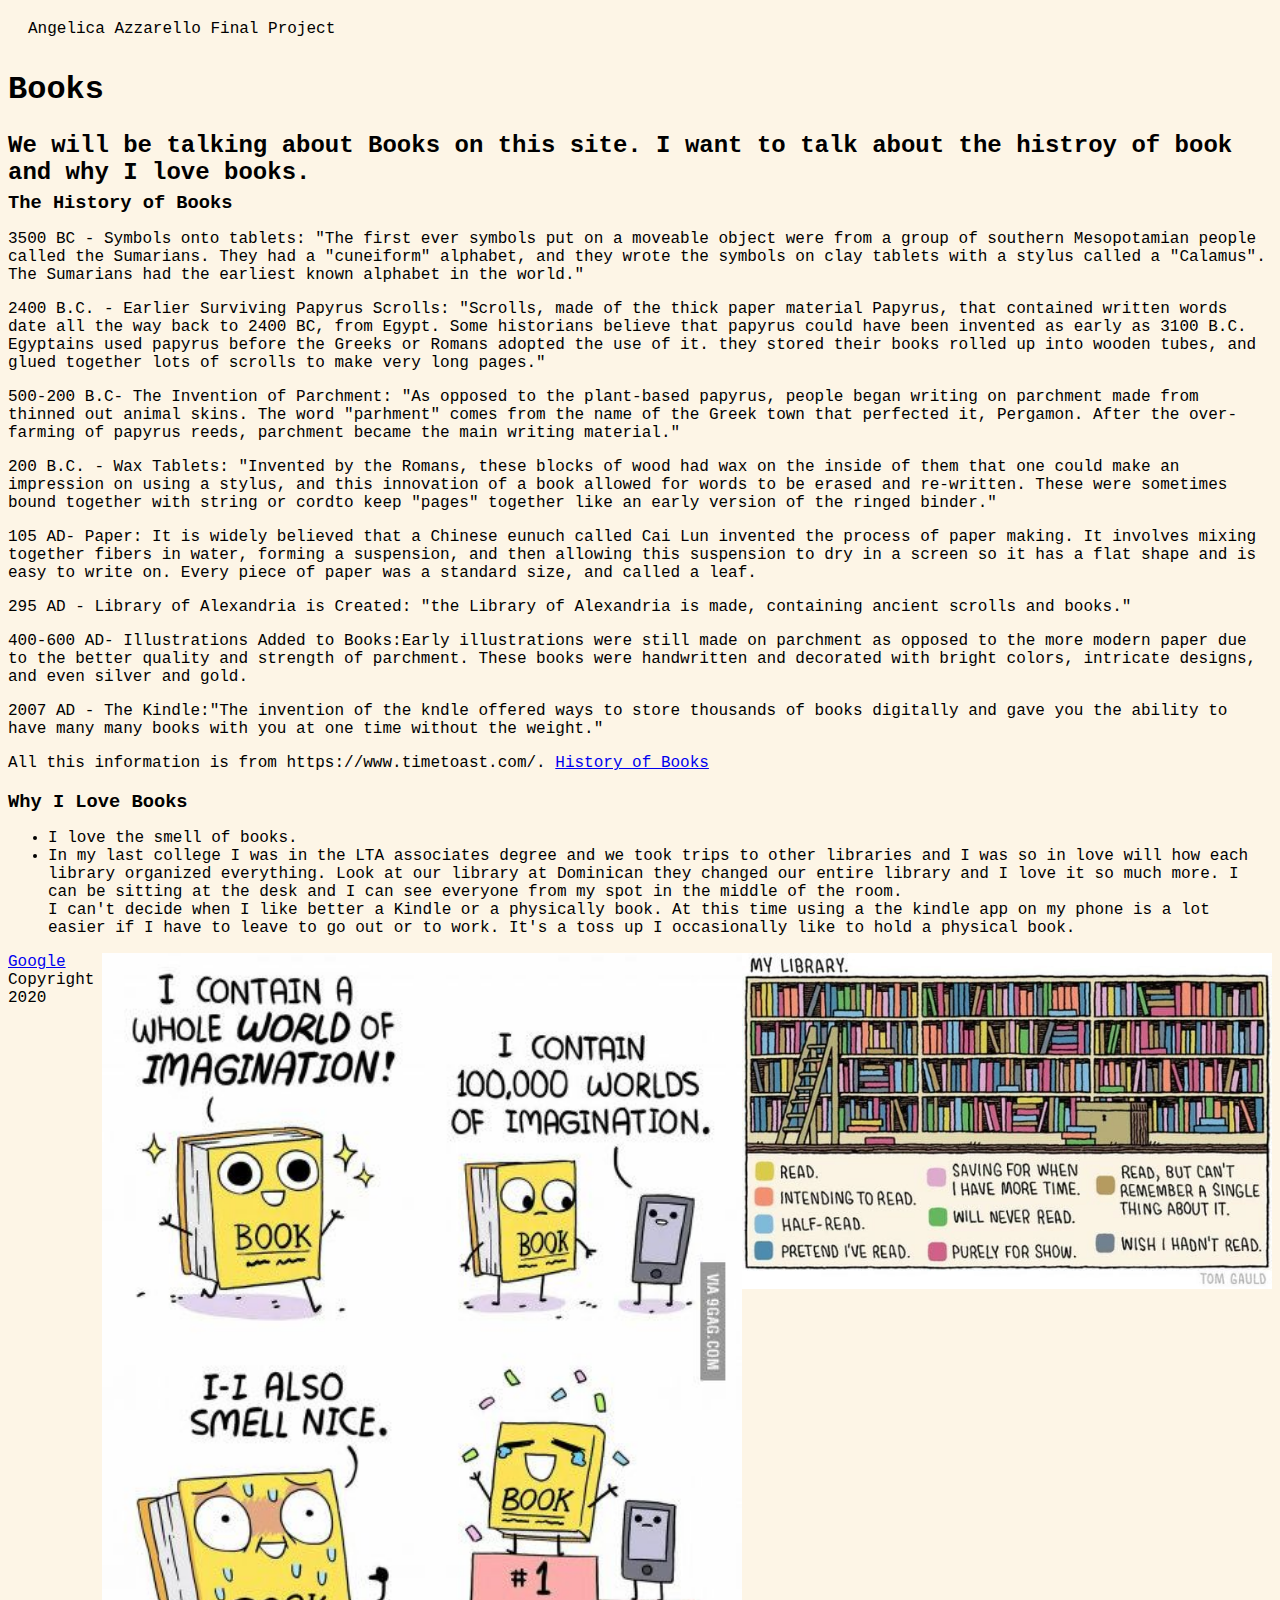
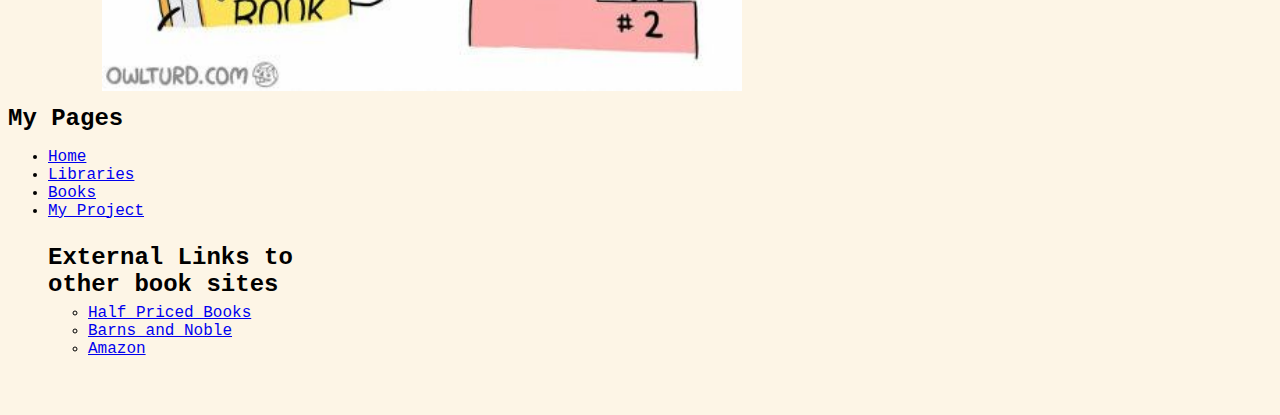
<file: Books.html>
<!DOCTYPE html>
<html>
<head>
	<meta name="viewport" content="width=device-width, intial-scale=1, minimum-scale=1">
	<link rel="stylesheet" href="Books.css"
</head>
<body>
	<header class="wrapper"
		<h1 id="page-title">Angelica Azzarello Final Project</h1>
	</header>
	<article>
	<div class="row"/>
	<h1> Books </h1>

	<h2> We will be talking about Books on this site. I want to talk about the histroy of book and why I love books. </h2>

	</article>

	<h3>The History of Books</h3>

	<p>3500 BC - Symbols onto tablets: "The first ever symbols put on a moveable object were from a group of southern Mesopotamian people called the Sumarians. They had a "cuneiform" alphabet, and they wrote the symbols on clay tablets with a stylus called a "Calamus". The Sumarians had the earliest known alphabet in the world."</p>
	<p>2400 B.C. - Earlier Surviving Papyrus Scrolls: "Scrolls, made of the thick paper material Papyrus, that contained written words date all the way back to 2400 BC, from Egypt. Some historians believe that papyrus could have been invented as early as 3100 B.C. Egyptains used papyrus before the Greeks or Romans adopted the use of it. they stored their books rolled up into wooden tubes, and glued together lots of scrolls to make very long pages." </p>
	<p>500-200 B.C- The Invention of Parchment: "As opposed to the plant-based papyrus, people began writing on parchment made from thinned out animal skins. The word "parhment" comes from the name of the Greek town that perfected it, Pergamon. After the over-farming of papyrus reeds, parchment became the main writing material."</p>
	<p>200 B.C. - Wax Tablets: "Invented by the Romans, these blocks of wood had wax on the inside of them that one could make an impression on using a stylus, and this innovation of a book allowed for words to be erased and re-written. These were sometimes bound together with string or cordto keep "pages" together like an early version of the ringed binder."</p>
	<p>105 AD- Paper: It is widely believed that a Chinese eunuch called Cai Lun invented the process of paper making. It involves mixing together fibers in water, forming a suspension, and then allowing this suspension to dry in a screen so it has a flat shape and is easy to write on. Every piece of paper was a standard size, and called a leaf.</p>
	<p>295 AD - Library of Alexandria is Created: "the Library of Alexandria is made, containing ancient scrolls and books."</p>
	<p>400-600 AD- Illustrations Added to Books:Early illustrations were still made on parchment as opposed to the more modern paper due to the better quality and strength of parchment. These books were handwritten and decorated with bright colors, intricate designs, and even silver and gold.</p>
	<p> 2007 AD - The Kindle:"The invention of the kndle offered ways to store thousands of books digitally and gave you the ability to have many many books with you at one time without the weight."</p>

	All this information is from https://www.timetoast.com/.
	<a href="https://www.timetoast.com/timelines/the-history-of-books--3"> History of Books</a>

	<h3> Why I Love Books </h3>

	<ul>
		<li>I love the smell of books. </li>
		<li> In my last college I was in the LTA associates degree and we took trips to other libraries and I was so in love will how each library organized everything. Look at our library at Dominican they changed our entire library and I love it so much more. I can be sitting at the desk and I can see everyone from my spot in the middle of the room. </li
		<li> I can't decide when I like better a Kindle or a physically book. At this time using a the kindle app on my phone is a lot easier if I have to leave to go out or to work. It's a toss up I occasionally like to hold a physical book. </p>
	</ul>

	<div class="image">
	<img src="book-humor-my-library.jpg" alt="Book Humor"
	width="530" height="406"
	</div>

	<div class="image.2">
	<img src="3ca9b08e54ce0711971a8252d96a8427.jpg" alt="Book Jokes"
	width="640" height="406"
	</div>

	<aside>
	<h2> My Pages </h2>
	<ul>
	<li><a href="index.html">Home</a></li>
	<li><a href="Libraries.html">Libraries</a></li>
	<li><a href="Books.html">Books</a></li>
	<li><a href="MyProject.html">My Project</a></li>

	<h2>External Links to other book sites</h2>
		<ul>
			<li><a href="https://hpb.com/home?&size=25&#product-panel-home">Half Priced Books</a></li>
			<li><a href="https://www.barnesandnoble.com/">Barns and Noble</a></li>
			<li><a href="amazon.com"> Amazon</a></li>
		</ul>
	</aside>
	<nav>
		<a href="/Google/">Google</a>
	<footer>
	Copyright 2020
	</footer>
	</body>
	</html>
</file>
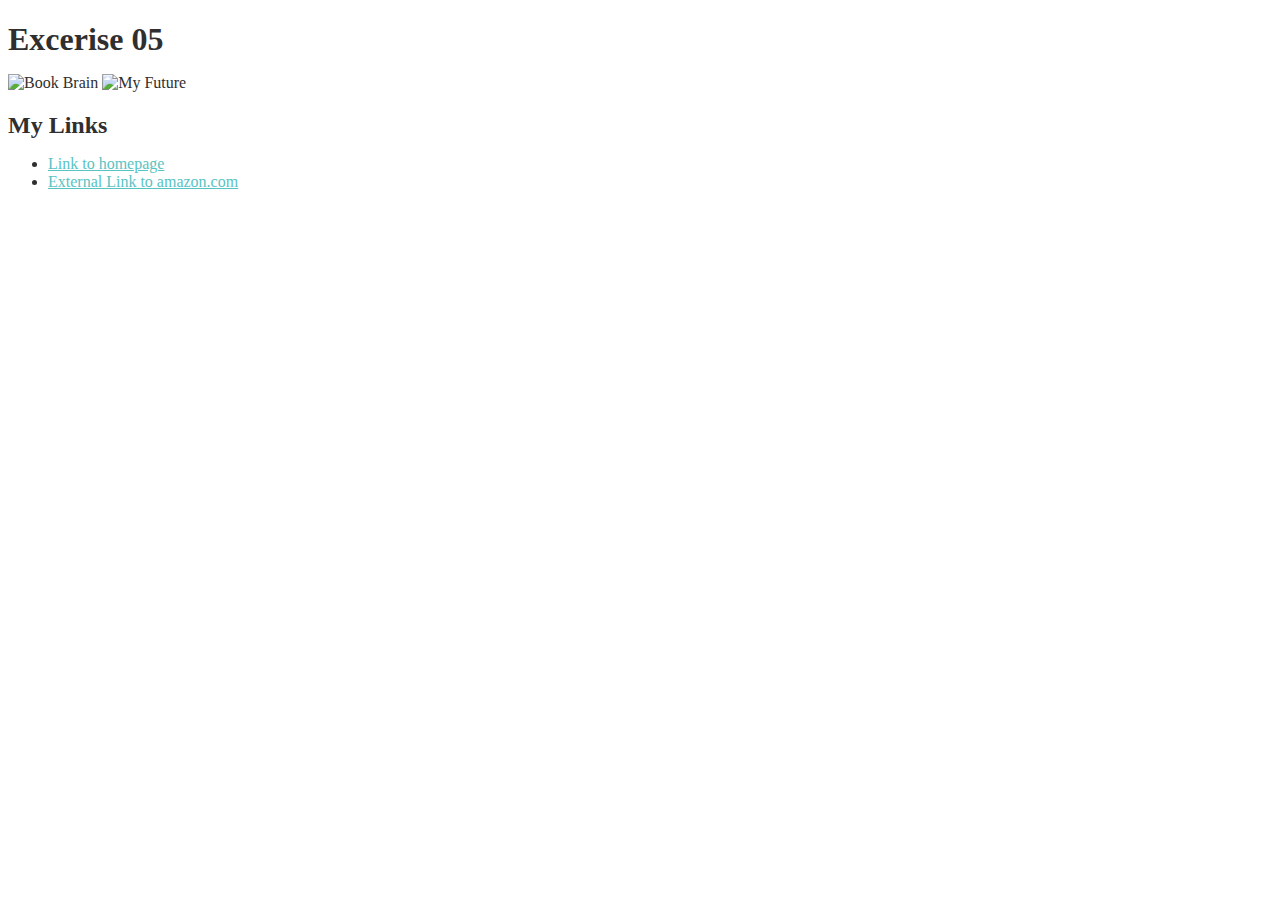
<file: exercises/Exercise05.html>
<!DOCTYPE HTML>
<html>
  <head>
    <title> Excerise 05</title>
    <link rel="stylesheet" type="text/css" href="../assets/style.css">
  </head>
  <body>
    <h1> Excerise 05</h1>
    <p> </p>

    <img alt= "Book Brain" title="Book Brain" scr="https://www.google.com/url?sa=i&url=https%3A%2F%2Fmedium.com%2Fthe-mission%2Fif-you-only-read-a-few-books-in-2018-read-these-89d03fc149c6&psig=AOvVaw2iw8Mn-71jr0LbB7Jkzlss&ust=1601821375720000&source=images&cd=vfe&ved=0CAIQjRxqFwoTCMjApOTPmOwCFQAAAAAdAAAAABAP"/>

    <img alt="My Future" title="My Future" src"../assets/images/books.jpg">
    <h2>My Links</h2>
    <ul>
      <li><a href="../index.html"> Link to homepage</a></li>
      <li><a href="https://amazon.com">External Link to amazon.com</a></li>
      </ul>
  </body>
</html>
</file>
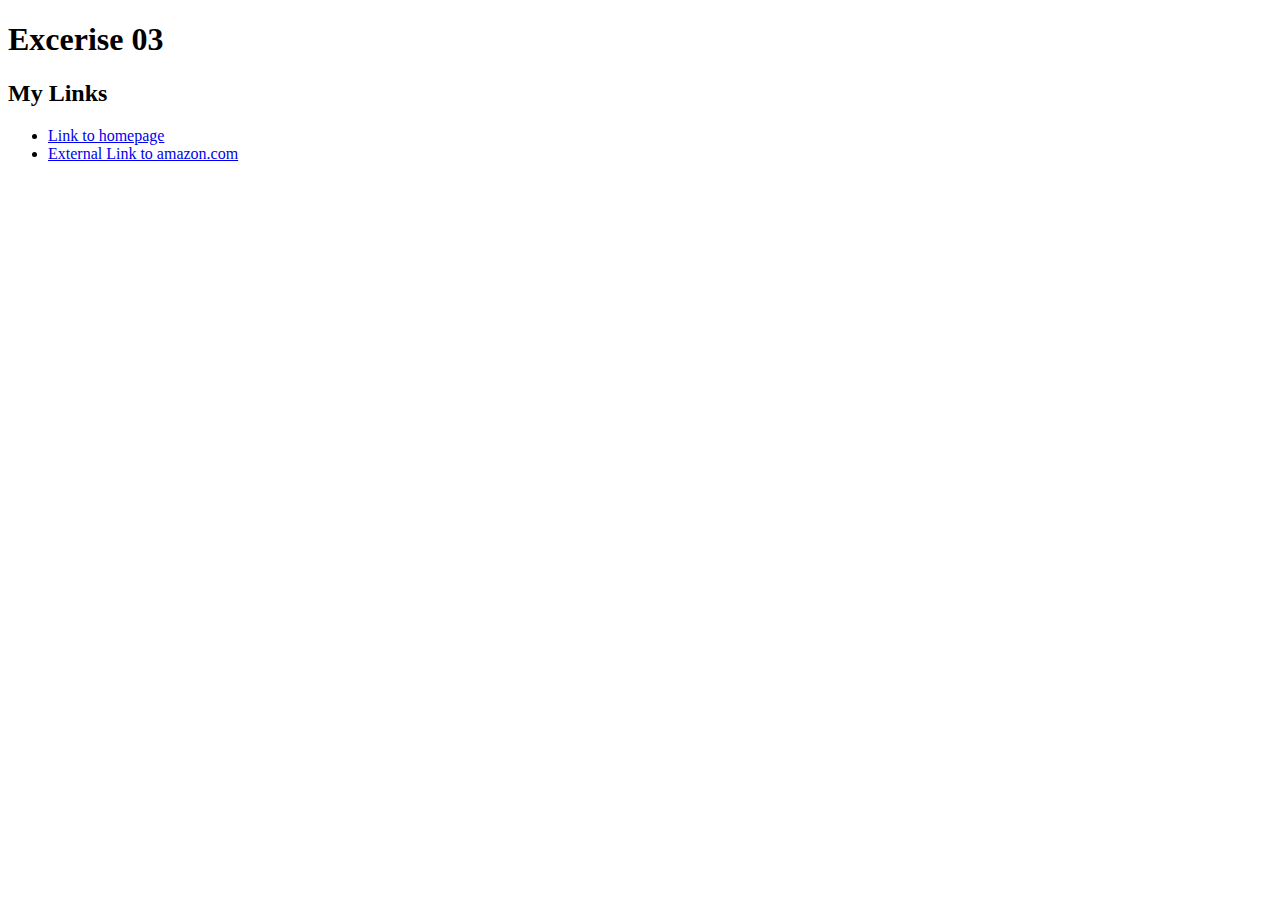
<file: exercises/exercises03.html>
<!DOCTYPE HTML>
<html>
  <head>
    <title> Excerise 03</title>
  </head>
  <body>
    <h1> Excerise 03</h1>
    <p> </p>
    <h2>My Links</h2>
    <ul>
      <li><a href="../index.html"> Link to homepage</a></li>
      <li><a href="https://amazon.com">External Link to amazon.com</a></li>
      </ul>
  </body>
</html>
</file>
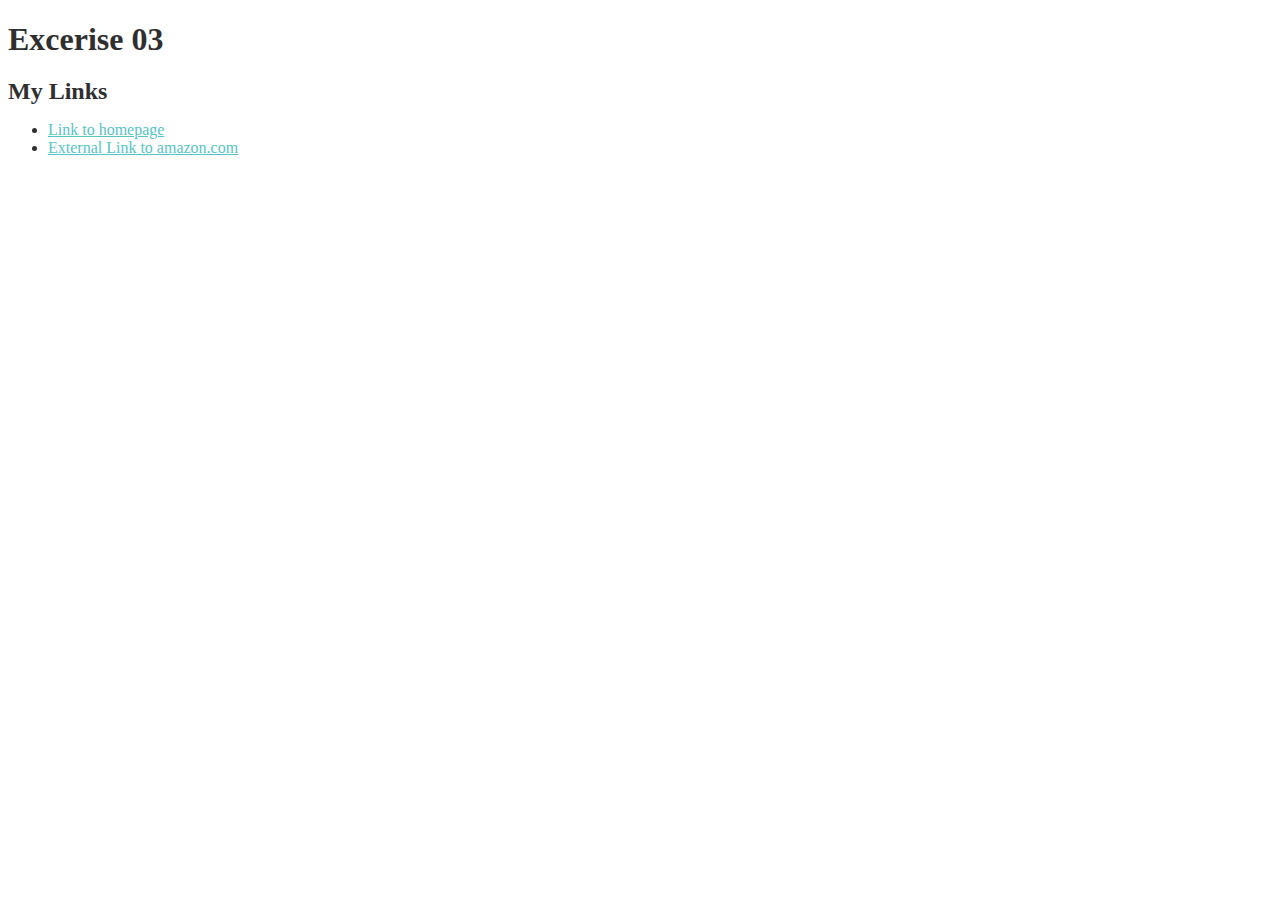
<file: exercises/exercises04.html>
<!DOCTYPE HTML>
<html>
  <head>
    <title> Excerise 04</title>
    <link rel="stylesheet" type="text/css" href="../assets/style.css">
  </head>
  <body>
    <h1> Excerise 03</h1>
    <p> </p>
    <h2>My Links</h2>
    <ul>
      <li><a href="../index.html"> Link to homepage</a></li>
      <li><a href="https://amazon.com">External Link to amazon.com</a></li>
      </ul>
  </body>
</html>
</file>
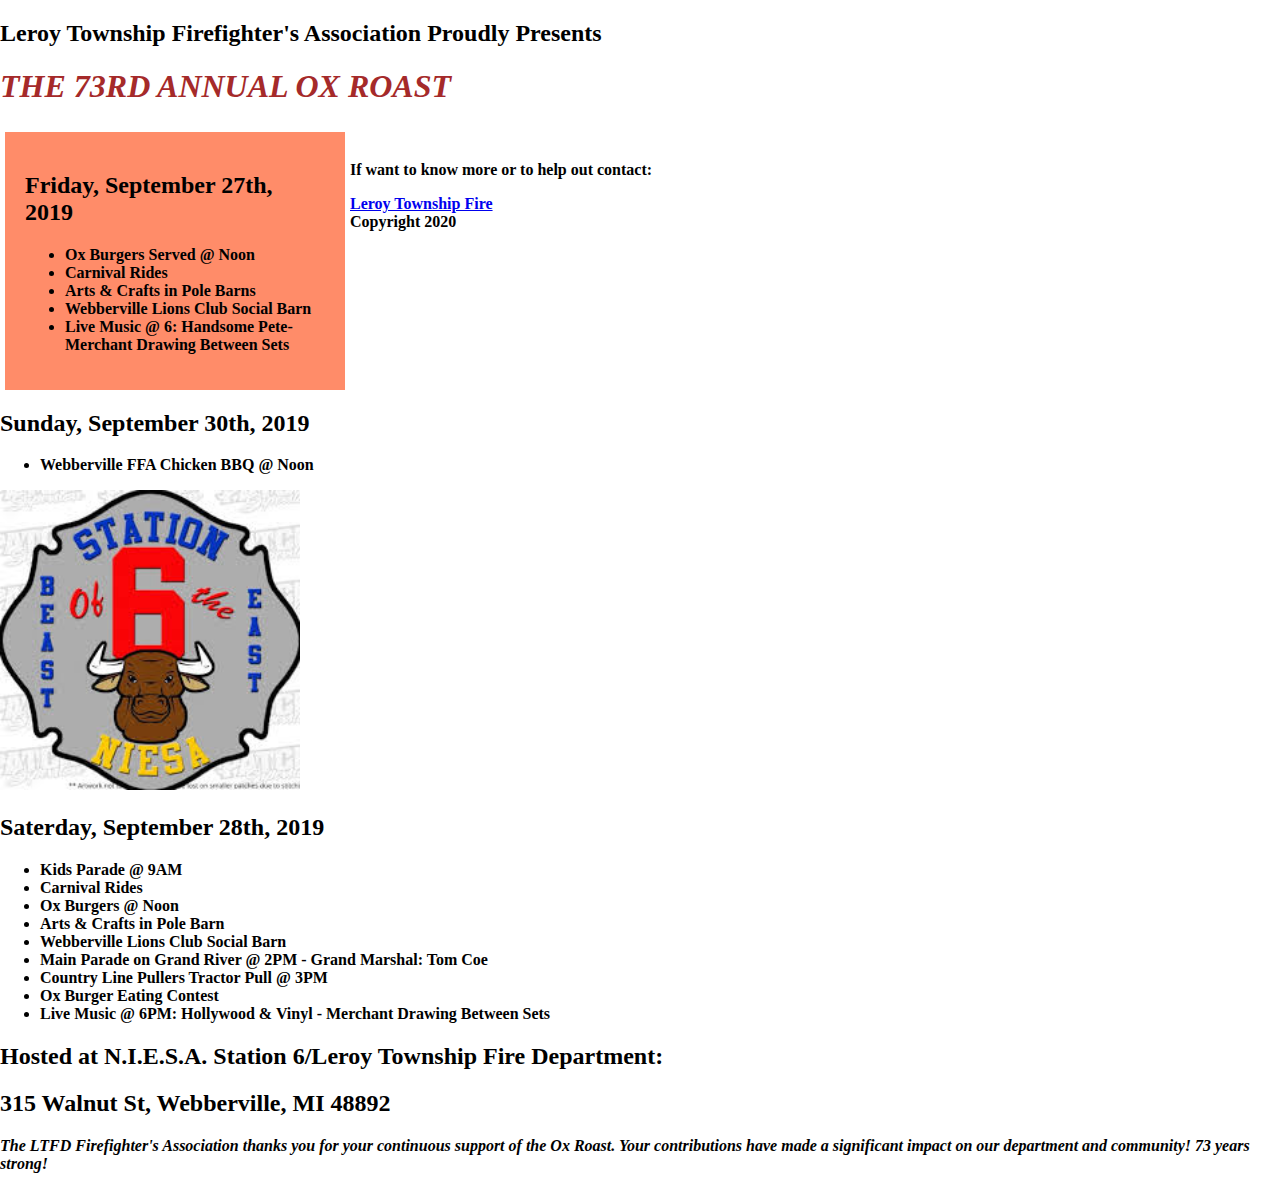
<file: Midterm.html/midterm.html>
<!DOCTYPE html>
<html>
<head>
  <meta name="viewport" content="width=device-width, intial-scale=1, minimum-scale=1">

  <link rel="stylesheet" href="midterm.css">
</head>
<body>

    <header class="wrapper">
      <strong>
	  <h2><strong> Leroy Township Firefighter's Association Proudly Presents</strong></h2>
          <h1><i> THE 73RD ANNUAL OX ROAST</i></h1>
      </header>
      <main>
	  <div class="together">
	  <div class="boxone">
        <h2><strong> Friday, September 27th, 2019</strong></h2>

        <ul>
          <li> Ox Burgers Served @ Noon</li>
          <li> Carnival Rides</li>
          <li> Arts & Crafts in Pole Barns</li>
          <li> Webberville Lions Club Social Barn</li>
          <li> Live Music @ 6: Handsome Pete- Merchant Drawing Between Sets</li>
        </ul>
		</div>
			<div class="boxthree">
			<h2><strong> Sunday, September 30th, 2019</strong></h2>
			<ul>
			  <li> Webberville FFA Chicken BBQ @ Noon</li>
			</ul>
			</div>
			<div class="image">
              <img src="LeroyTownship.jpg" alt="Leroy Township"
              width="300" height="300">
            </div>
		</div>

		<div class="togethertwo">
        <div class="boxtwo">
        <h2><strong> Saterday, September 28th, 2019</strong></h2>
      <ul>
          <li> Kids Parade @ 9AM</li>
          <li> Carnival Rides</li>
          <li> Ox Burgers @ Noon</li>
          <li> Arts & Crafts in Pole Barn</li>
          <li> Webberville Lions Club Social Barn</li>
          <li> Main Parade on Grand River @ 2PM - Grand Marshal: Tom Coe</li>
          <li> Country Line Pullers Tractor Pull @ 3PM</li>
          <li> Ox Burger Eating Contest</li>
          <li> Live Music @ 6PM: Hollywood & Vinyl - Merchant Drawing Between Sets</li>
        </ul>
		</div>



		<div class="boxfour">
        <h2><strong> Hosted at N.I.E.S.A. Station 6/Leroy Township Fire Department: </strong></h4>

          <h2><strong> 315 Walnut St, Webberville, MI 48892</strong></h2
            <p><i> The LTFD Firefighter's Association thanks you for your
              continuous support of the Ox Roast. Your contributions have made a
              significant impact on our department and community! 73 years strong!</i></p>
		</div>
		</div>
		<div id="clear"></div>
			<br>
          <p> If want to know more or to help out contact: </p>
          <a href="https://niesa.org/ltfd/ltfd_main.htm"> Leroy Township Fire</a>

        </main>
          <footer>
            Copyright 2020

          </footer>
          </body>
          </html>
</file>
<file: Books.css>
body {
    background-color:#fdf5e6;
	background-image:url("https://www.stockvault.net/c/objects/paper-and-books");
    font-family: "Lucida Console",  monospace;
    color: ##FFFAFA;
  }

.wrapper {
  background-color: #fdf5e6;
  width: 98;
  max-width: 800 auto;
  padding: 12px 20px;
}

h1 {
  margin-bottom: .5em;
  font-size: 20;
}

h2 {
  margin-bottom: .25em;
  margin-top: 1em;
}

h3 {
	margin-bottom:.25em;
	margin-top:1em;
}
 {
    color: #59C3C3
}

img {
  max-width: 100%;
  height: auto;
  float:right;
}
img.2{
	max-width: 100%;
	  height: auto;
	  float:left;
}

footer.wrapper {
  text-align: center;
  padding: 40px 20px;
  border-top: 2px solid #fdf5e6;
}
@media all and (min-width:920px) {
article,aside {
float:left;
}
article{
  width: 75%
  padding-right: 20px;
}

aside{
  width: 25%
}
aside h2:first-child {
  margin-top:14px
}
</file>
<file: assets/style.css>
body {
    background-color: #EBEBEB
    font-family: arial,sans-serif;
    color: #302F2F;
  }

.wrapper {
  background-color: #ffffff;
  width: 92%;
  max-width: 0 auto;
  padding: 12px 20px;
}
h1 {
  margin-bottom: .5em;
}

h2 {
  margin-bottom: .25em;
}
a {
    color: #59C3C3
}

img {
  max-width: 100%;
  height: auto;
}
header {
  background-image: url(../images/double-bubble-outline.zip)
</file>
<file: Midterm.html/midterm.css>
body {
      font-family: Times Roman;
	  font color: white
	  margin-right:auto;
	  margin-left:auto;
	  text-align: auto

    }
    h1 {
		color:brown;'
		font-size: 30
    }
    body {
      background-color: white;
    }

.image{
	width:300px;
}
.together{
	float:left;
}
.togethertwo{ float:left; }
 .boxone{
	     background-color: #ff8c69;
  width: 300px;
padding: 20px;
  margin-right:5px;
  margin-bottom: 5px;
  margin-top: 5px;
  margin-left:5px;
</file>
